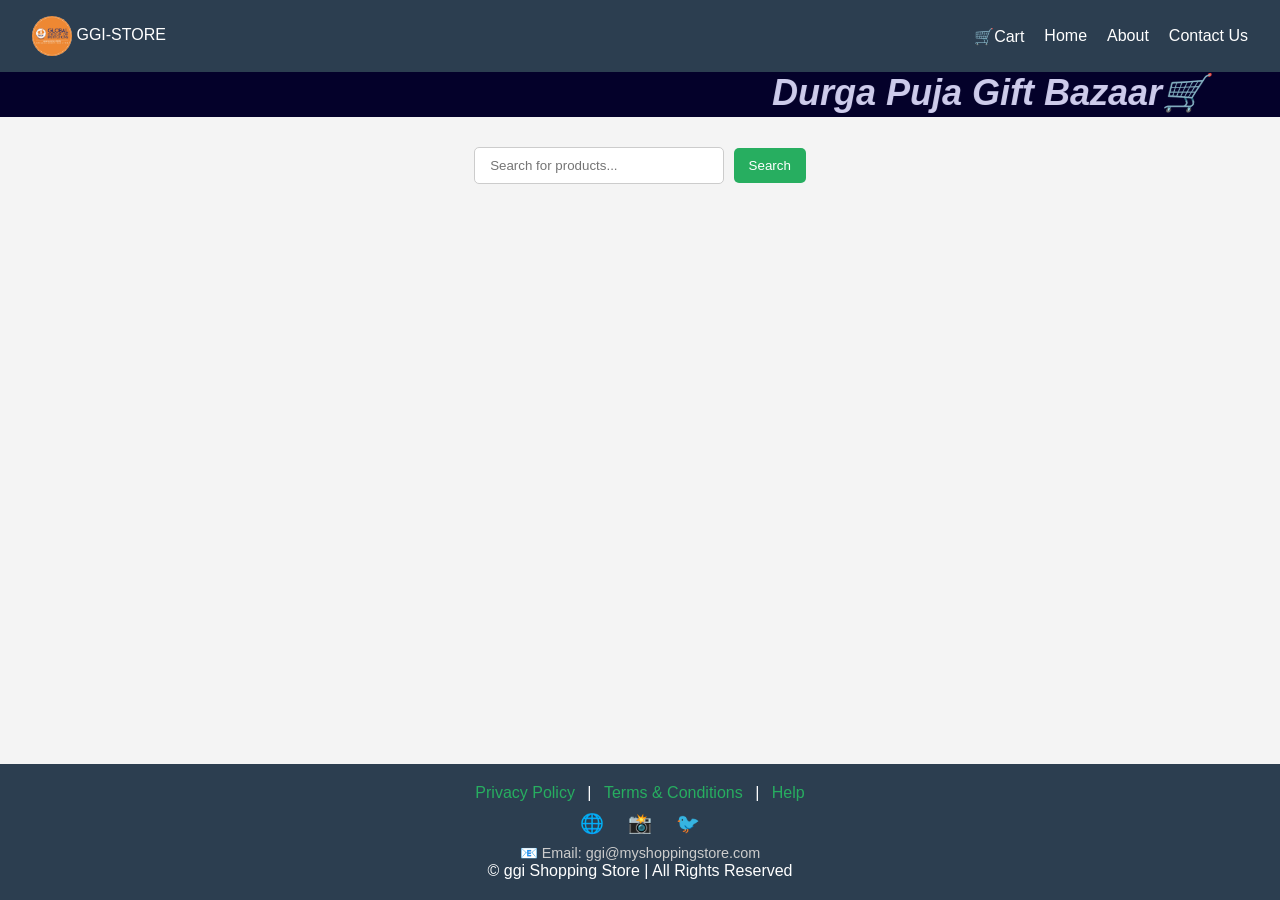
<file: index.html>
<!DOCTYPE html>
<html lang="en">
  <head>
    <meta charset="UTF-8" />
    <meta name="viewport" content="width=device-width, initial-scale=1.0" />
    <title>ggi Shopping Store</title>
    <link rel="stylesheet" href="style.css" />
  </head>
  <body>
<nav class="navbar">
    <div class="navbar-left">
        <img src="images.png" alt="GGI Store Logo" style="height:40px; vertical-align: middle;">
        <span>GGI-STORE</span>
    </div>
   
    <div class="nav-links">
       <a href="cart.html">🛒Cart</a>
      <a href="index.html">Home</a>
      <a href="about.html">About</a>
      <a href="contact.html">Contact Us</a>
     
    </div>

</nav>
    <div class="hr">
      <marquee behavior="alternate">
        <h3><i> Durga Puja Gift Bazaar🛒 </i></h3>
      </marquee>
    </div>

    <!-- Search Bar -->
    <div class="search-section">
      <input
        type="text"
        id="searchInput"
        placeholder="Search for products..."/>
      <button onclick="searchProducts()">Search</button>
    </div>

    <!-- Products -->
    <div class="product-container" id="product-container">
      <!-- Products will appear here -->
    </div>
    

    <!-- Footer -->
    <footer>
      <div class="footer-links">
        <a href="#">Privacy Policy</a> | <a href="#">Terms & Conditions</a> |
        <a href="#">Help</a>
      </div>

      <div class="social-icons">
        <a href="#" title="Facebook">🌐</a>
        <a href="#" title="Instagram">📸</a>
        <a href="#" title="Twitter">🐦</a>
      </div>

      <div class="footer-email">📧 Email: ggi@myshoppingstore.com</div>

      <p>© ggi Shopping Store | All Rights Reserved</p>
    </footer>
    <script src="script.js"></script>
  </body>
</html>
</file>
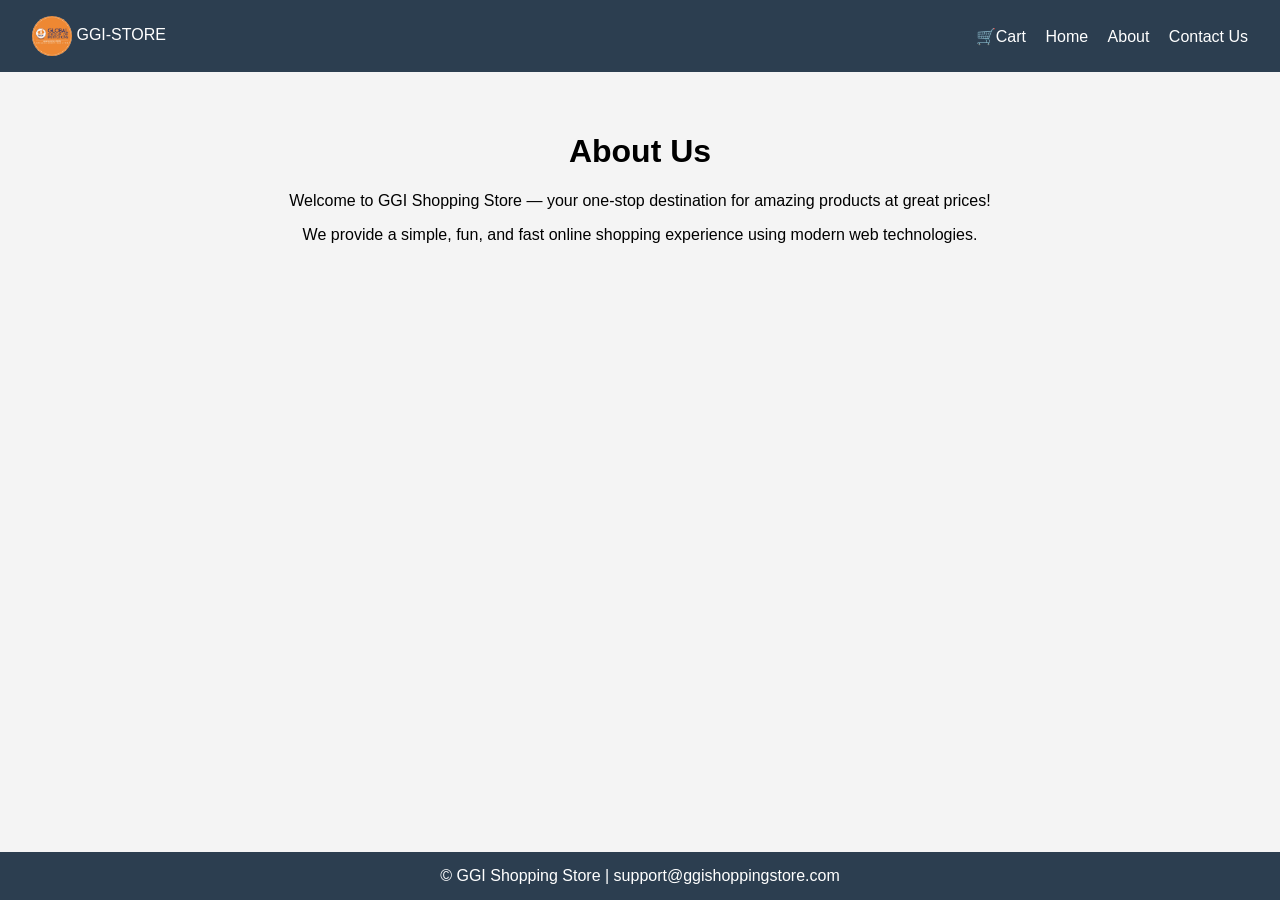
<file: about.html>
<!DOCTYPE html>
<html lang="en">
<head>
  <meta charset="UTF-8" />
  <meta name="viewport" content="width=device-width, initial-scale=1.0" />
  <title>About - My Shopping Store</title>
<link rel="stylesheet" href="about.css">
</head>
<body>
  <nav>
   <div class="navbar-left">
        <img src="images.png" alt="GGI Store Logo" style="height:40px; vertical-align: middle;">
        <span>GGI-STORE</span>
    </div>
 
    <div class="nav-links">
        <a href="cart.html">🛒Cart</a>
      <a href="index.html">Home</a>
      <a href="about.html">About</a>
      <a href="contact.html">Contact Us</a>
    
    </div>
  </nav>
  <div class="content">
    <h1>About Us</h1>
    <p>Welcome to GGI Shopping Store — your one-stop destination for amazing products at great prices!</p>
    <p>We provide a simple, fun, and fast online shopping experience using modern web technologies.</p>
  </div>
  <footer>© GGI Shopping Store | support@ggishoppingstore.com</footer>
</body>
</html>
</file>
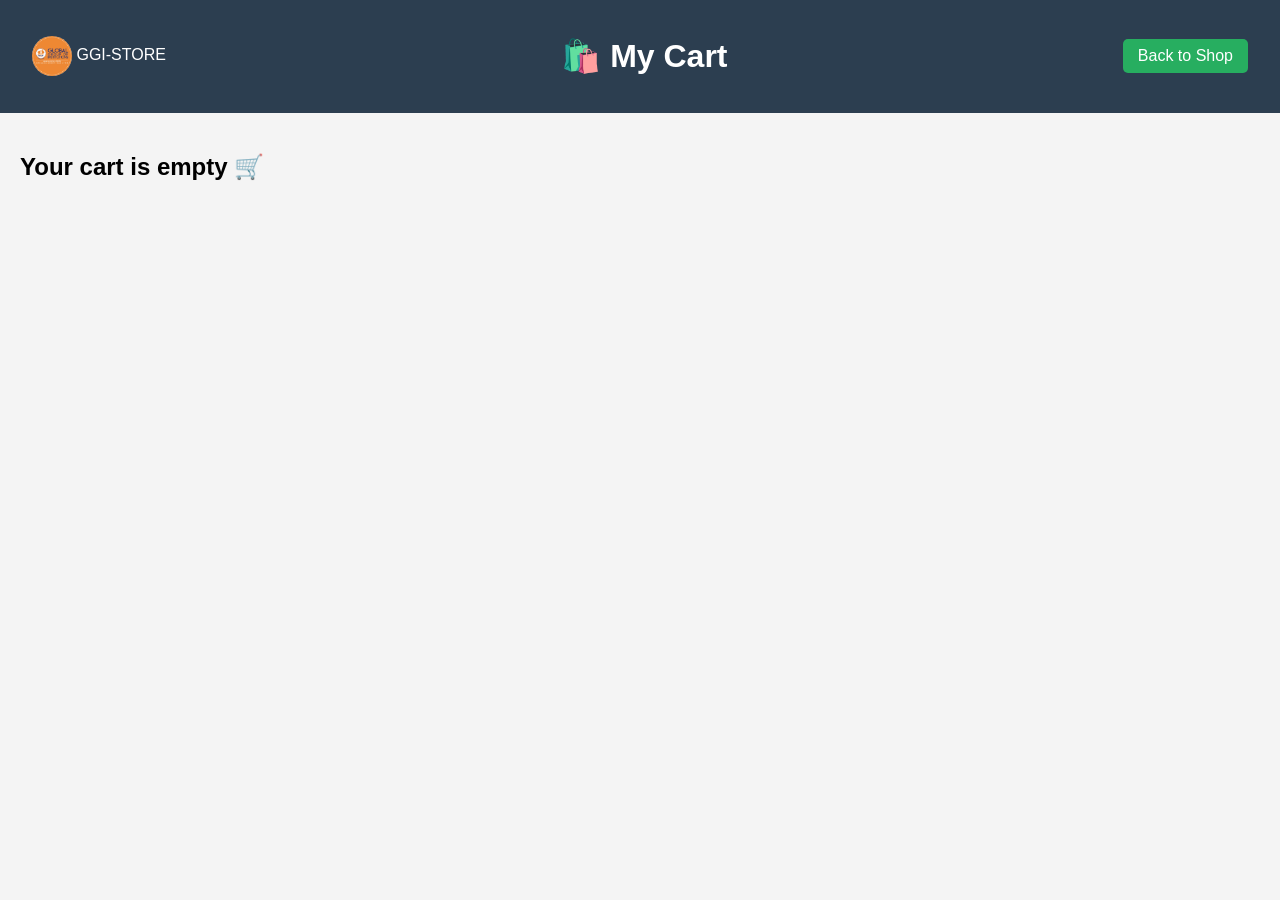
<file: cart.html>
<!DOCTYPE html>
<html lang="en">
  <head>
    <meta charset="UTF-8" />
    <meta name="viewport" content="width=device-width, initial-scale=1.0" />
    <title>My Cart</title>
    <link rel="stylesheet" href="cart.css">
  </head>
  <body>
    <header>
          <div class="navbar-left">
        <img src="images.png" alt="GGI Store Logo" style="height:40px; vertical-align: middle;">
        <span>GGI-STORE</span>
    </div>
      <h1>🛍️ My Cart</h1>
      <a href="index.html">Back to Shop</a>
    
    </header>
   

    <div class="cart-container" id="cart-container"></div>
    <div class="total" id="total"></div>
      <script src="cart.js"></script>
  </body>
</html>
</file>
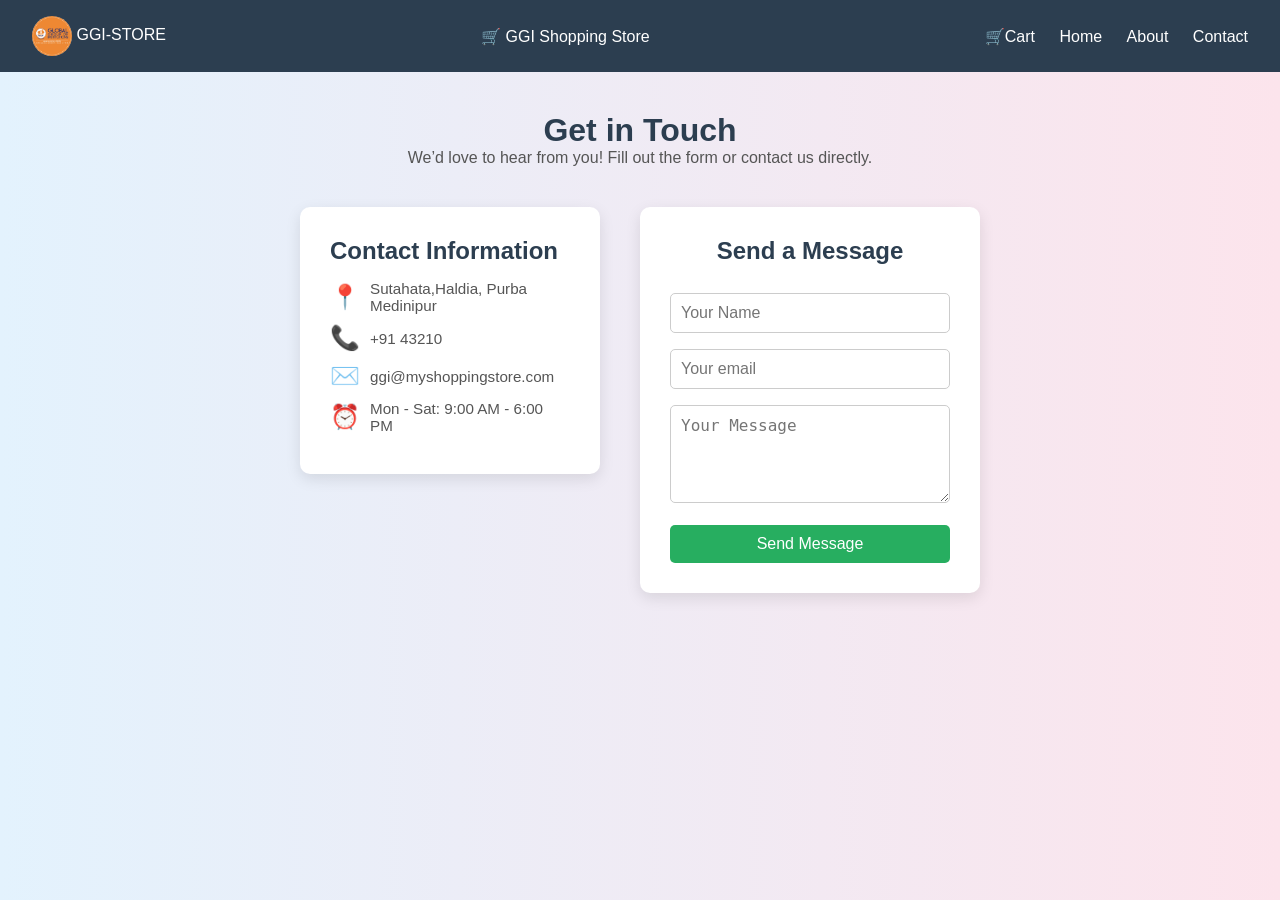
<file: contact.html>
<!DOCTYPE html>
<html lang="en">
<head>
  <meta charset="UTF-8" />
  <meta name="viewport" content="width=device-width, initial-scale=1.0" />
  <title>Contact Us - My Shopping Store</title>
  <link rel="stylesheet" href="contact.css">
</head>
<body>

  <!-- Navbar -->
  <nav>
        <div class="navbar-left">
        <img src="images.png" alt="GGI Store Logo" style="height:40px; vertical-align: middle;">
        <span>GGI-STORE</span>
    </div>
    <div>🛒 GGI Shopping Store</div>
    <div class="nav-links">
     <a href="cart.html">🛒Cart</a>
      <a href="index.html">Home</a>
      <a href="about.html">About</a>
      <a href="contact.html">Contact</a>
 
    </div>
  </nav>

  <!-- Header -->
  <div class="header">
    <h1>Get in Touch</h1>
    <p>We’d love to hear from you! Fill out the form or contact us directly.</p>
  </div>

  <!-- Contact Section -->
  <div class="contact-container">
    <div class="contact-info">
      <h2>Contact Information</h2>
      <div class="info-item"><span>📍</span><p>Sutahata,Haldia, Purba Medinipur</p></div>
      <div class="info-item"><span>📞</span><p>+91 43210</p></div>
      <div class="info-item"><span>✉️</span><p>ggi@myshoppingstore.com</p></div>
      <div class="info-item"><span>⏰</span><p>Mon - Sat: 9:00 AM - 6:00 PM</p></div>
    </div>

    <form id="contactForm">
      <h2>Send a Message</h2>
      <input type="text" id="name" placeholder="Your Name" required>
      <input type="email" id="email" placeholder="Your email" required>
      <textarea id="message" rows="4" placeholder="Your Message" required></textarea>
      <button type="submit">Send Message</button>
    </form>
  </div>


</body>
</html>
</file>
<file: style.css>
* {
  margin: 0;
  padding: 0;
  box-sizing: border-box;
}

body {
  font-family: "Poppins", sans-serif;
  background-color: #f4f4f4;
  display: flex;
  flex-direction: column;
  min-height: 100vh;
}

/* Navbar */
nav {
  background-color: #2c3e50;
  color: white;
  display: flex;
  justify-content: space-between;
  align-items: center;
  padding: 1rem 2rem;
  flex-wrap: wrap;
}

.logo {
  font-size: 1.5rem;
  font-weight: bold;
}

.nav-links {
  display: flex;
  gap: 20px;
}

.nav-links a {
  color: white;
  text-decoration: none;
  font-size: 1rem;
  transition: 0.3s;
}

.nav-links a:hover {
  color: #27ae60;
}

/* Search Section */
.search-section {
  text-align: center;
  margin: 30px 0;
}

.search-section input {
  padding: 10px 15px;
  width: 250px;
  border-radius: 5px;
  border: 1px solid #ccc;
}

.search-section button {
  padding: 10px 15px;
  background-color: #27ae60;
  color: white;
  border: none;
  border-radius: 5px;
  margin-left: 5px;
  cursor: pointer;
}

.search-section button:hover {
  background-color: #219150;
}

/* Product Container */
.product-container {
  display: grid;
  grid-template-columns: repeat(auto-fit, minmax(220px, 1fr));
  gap: 20px;
  padding: 20px;
  flex: 1;
}

.card {
  background-color: white;
  border-radius: 10px;
  box-shadow: 0 4px 8px rgba(0, 0, 0, 0.1);
  padding: 15px;
  text-align: center;
  transition: 0.3s;
}

.card:hover {
  transform: scale(1.03);
}

.card img {
  width: 100%;
  height: 200px;
  object-fit: contain;
}

.card h3 {
  font-size: 1rem;
  margin: 10px 0;
  height: 45px;
  overflow: hidden;
}

.price {
  color: #e67e22;
  font-weight: bold;
  margin-bottom: 10px;
}

.card button {
  background-color: #27ae60;
  color: white;
  border: none;
  padding: 10px;
  border-radius: 5px;
  width: 100%;
  cursor: pointer;
}

.card button:hover {
  background-color: #219150;
}

/* Footer */
footer {
  background-color: #2c3e50;
  color: white;
  text-align: center;
  padding: 20px 10px;
}

.footer-links {
  margin-bottom: 10px;
}

.footer-links a {
  color: #27ae60;
  margin: 0 8px;
  text-decoration: none;
  font-weight: 500;
}

.footer-links a:hover {
  text-decoration: underline;
}

.social-icons {
  margin: 10px 0;
}

.social-icons a {
  margin: 0 10px;
  color: white;
  font-size: 1.2rem;
  text-decoration: none;
}

.social-icons a:hover {
  color: #27ae60;
}

.footer-email {
  color: #ccc;
  font-size: 0.9rem;
}

.hr {
  height: 5vh;
  width: 100vw;
  background-color: rgb(4, 1, 42);
  border: none;
}

.hr h3 {
  color: rgb(205, 203, 235);
  font-size: 4vh;
}
.navbar-left img{
    height: 60px;
    border-radius: 50px;

}
</file>
<file: about.css>
body {
  font-family: "Poppins", sans-serif;
  background-color: #f4f4f4;
  margin: 0;
  display: flex;
  flex-direction: column;
  min-height: 100vh;
}

nav {
  background-color: #2c3e50;
  color: white;
  display: flex;
  justify-content: space-between;
  align-items: center;
  padding: 1rem 2rem;
}

.nav-links a {
  color: white;
  text-decoration: none;
  margin-left: 15px;
}

.nav-links a:hover {
  color: #27ae60;
}

.content {
  flex: 1;
  padding: 40px;
  text-align: center;
}

footer {
  background-color: #2c3e50;
  color: white;
  text-align: center;
  padding: 15px;
}
.navbar-left img{
    height: 60px;
    border-radius: 50px;

}
</file>
<file: cart.css>
body {
  font-family: "Poppins", sans-serif;
  background-color: #f4f4f4;
  margin: 0;
}
header {
  background-color: #2c3e50;
  color: white;
  display: flex;
  justify-content: space-between;
  align-items: center;
  padding: 1rem 2rem;
}
header a {
  color: white;
  text-decoration: none;
  background-color: #27ae60;
  padding: 8px 15px;
  border-radius: 5px;
}
header a:hover {
  background-color: #219150;
}

.cart-container {
  padding: 20px;
  display: flex;
  flex-direction: column;
  gap: 20px;
}

.cart-item {
  display: flex;
  background: white;
  border-radius: 10px;
  box-shadow: 0 2px 5px rgba(0, 0, 0, 0.1);
  padding: 10px;
  align-items: center;
  gap: 20px;
}

.cart-item img {
  width: 80px;
  height: 80px;
  object-fit: contain;
}

.cart-item h3 {
  margin: 0;
  font-size: 1rem;
}
.price {
  color: #e67e22;
  font-weight: bold;
}

.remove-btn {
  background-color: #e74c3c;
  color: white;
  border: none;
  padding: 8px 12px;
  border-radius: 5px;
  cursor: pointer;
}
.remove-btn:hover {
  background-color: #c0392b;
}

.total {
  text-align:center;
  font-size: 1.2rem;
  margin-top: 20px;
  font-weight: bold;
}
.navbar-left img{
    height: 60px;
    border-radius: 50px;

}
</file>
<file: contact.css>
* {
  margin: 0;
  padding: 0;
  box-sizing: border-box;
}

body {
  font-family: "Poppins", sans-serif;
  background: linear-gradient(to right, #e3f2fd, #fce4ec);
  display: flex;
  flex-direction: column;
  min-height: 100vh;
}

/* Navbar */
nav {
  background-color: #2c3e50;
  color: white;
  display: flex;
  justify-content: space-between;
  align-items: center;
  padding: 1rem 2rem;
}
.nav-links a {
  color: white;
  text-decoration: none;
  margin-left: 20px;
  transition: 0.3s;
}
.nav-links a:hover {
  color: #27ae60;
}

/* Page Heading */
.header {
  text-align: center;
  margin: 40px 0 20px;
}
.header h1 {
  font-size: 2rem;
  color: #2c3e50;
}
.header p {
  color: #555;
}

/* Contact Section */
.contact-container {
  display: flex;
  flex-wrap: wrap;
  justify-content: center;
  align-items: flex-start;
  gap: 40px;
  padding: 20px;
  flex: 1;
}

/* Contact Info */
.contact-info {
  background: white;
  padding: 30px;
  border-radius: 10px;
  box-shadow: 0 5px 15px rgba(0, 0, 0, 0.1);
  width: 300px;
  text-align: left;
}
.contact-info h2 {
  color: #2c3e50;
  margin-bottom: 15px;
}
.info-item {
  display: flex;
  align-items: center;
  margin-bottom: 10px;
}
.info-item span {
  font-size: 1.5rem;
  color: #27ae60;
  margin-right: 10px;
}
.info-item p {
  color: #555;
  font-size: 0.95rem;
}

/* Contact Form */
form {
  background: white;
  padding: 30px;
  border-radius: 10px;
  box-shadow: 0 5px 15px rgba(0, 0, 0, 0.1);
  width: 340px;
}
form h2 {
  color: #2c3e50;
  text-align: center;
  margin-bottom: 20px;
}
input,
textarea {
  width: 100%;
  padding: 10px;
  margin: 8px 0;
  border: 1px solid #ccc;
  border-radius: 5px;
  font-size: 1rem;
}
button {
  width: 100%;
  padding: 10px;
  background-color: #27ae60;
  color: white;
  border: none;
  border-radius: 5px;
  cursor: pointer;
  font-size: 1rem;
  margin-top: 10px;
}
button:hover {
  background-color: #219150;
}

/* Map Section */
.map {
  width: 90%;
  margin: 40px auto;
  border-radius: 10px;
  overflow: hidden;
  box-shadow: 0 5px 15px rgba(0, 0, 0, 0.1);
}

/* Popup */
.popup {
  position: fixed;
  top: 50%;
  left: 50%;
  transform: translate(-50%, -50%) scale(0.8);
  background-color: #fff;
  padding: 25px 30px;
  border-radius: 12px;
  box-shadow: 0 8px 20px rgba(0, 0, 0, 0.2);
  text-align: center;
  opacity: 0;
  transition: all 0.3s ease-in-out;
  z-index: 1000;
}
.popup.show {
  opacity: 1;
  transform: translate(-50%, -50%) scale(1);
}
.popup h3 {
  color: #27ae60;
  margin-bottom: 10px;
}
.popup p {
  color: #555;
  font-size: 0.95rem;
}
.navbar-left img {
  height: 60px;
  border-radius: 50px;
}
/* Overlay */
.overlay {
  position: fixed;
  top: 0;
  left: 0;
  width: 100%;
  height: 100%;
  background: rgba(0, 0, 0, 0.5);
  display: none;
  z-index: 999;
}

/* Footer */
footer {
  background-color: #2c3e50;
  color: white;
  text-align: center;
  padding: 15px;
}

@media (max-width: 768px) {
  .contact-container {
    flex-direction: column;
    align-items: center;
  }
}
</file>
